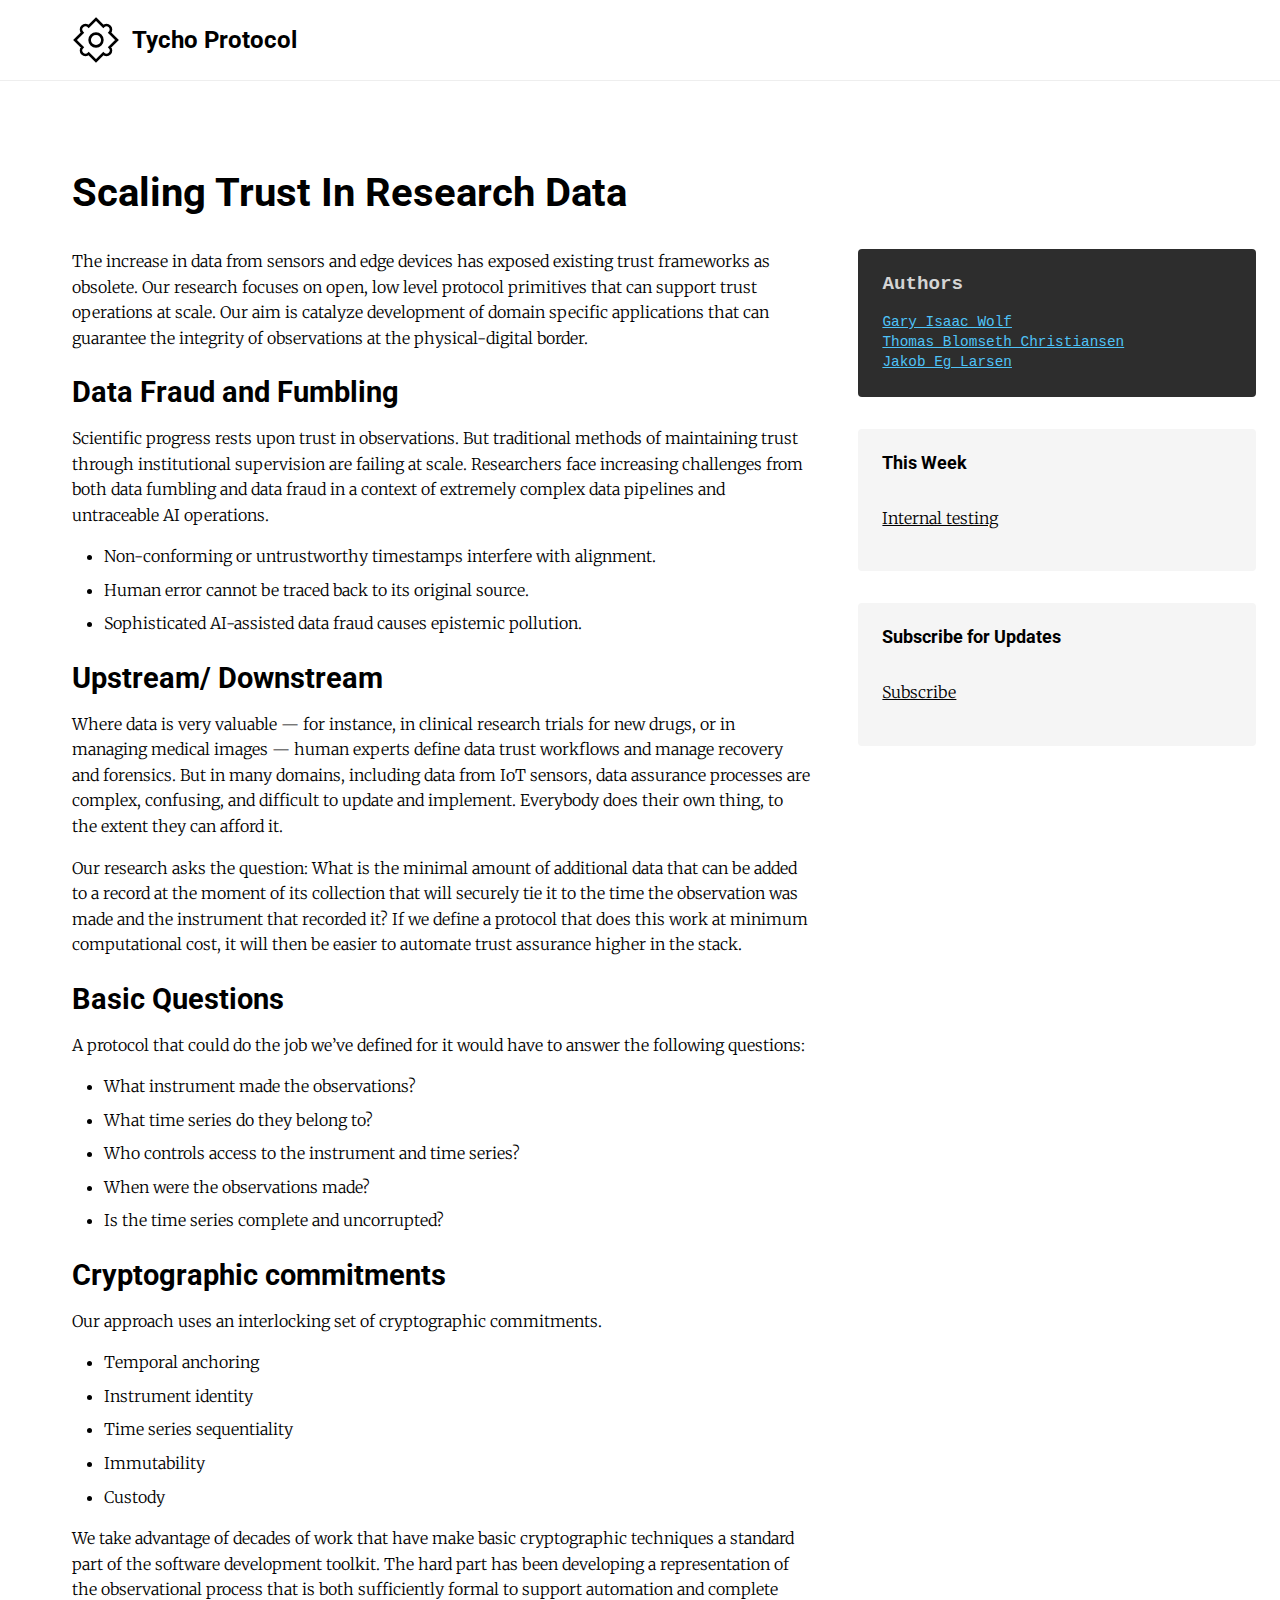
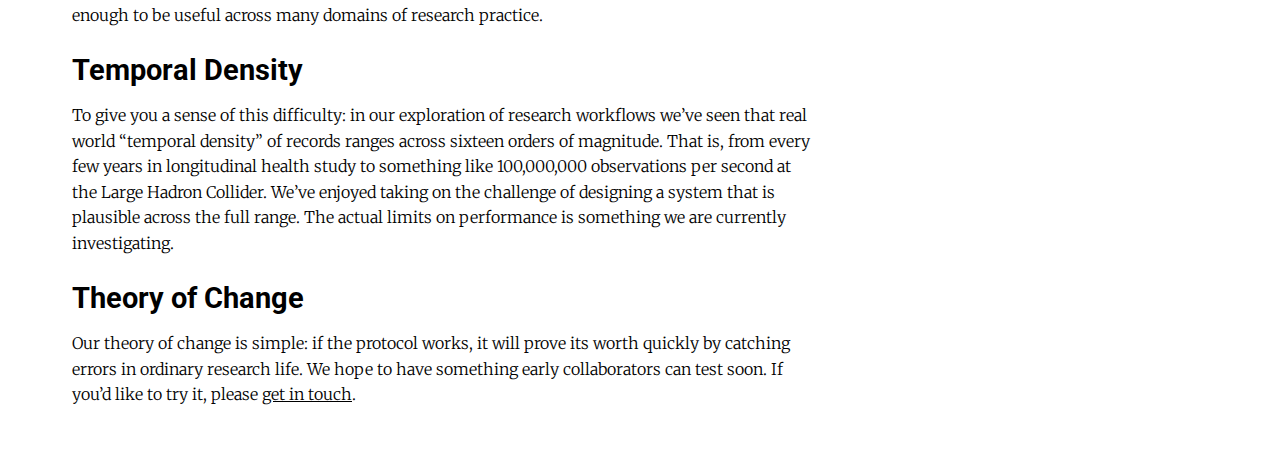
<file: index.html>
<!DOCTYPE html>
<html lang="en">
<head>
    <meta charset="UTF-8">
    <meta name="viewport" content="width=device-width, initial-scale=1.0">
    <title>Tycho Protocol</title>
    <link href="https://fonts.googleapis.com/css2?family=Roboto:wght@400;700&family=Merriweather:wght@300;400&display=swap" rel="stylesheet">
    <link rel="icon" type="image/svg+xml" href="assets/TychoLogo_blackStroke.svg">
    <style>
        * {
            margin: 0;
            padding: 0;
            box-sizing: border-box;
        }

        body {
            font-family: 'Merriweather', serif;
            font-weight: 300;
            line-height: 1.6;
            color: #000;
            background: #fff;
        }

        .container {
            max-width: 1200px;
            margin: 0 auto;
            padding: 2rem;
        }

        /* Typography */
        h1, h2, h3, h4, h5, h6 {
            font-family: 'Roboto', sans-serif;
            font-weight: 700;
            margin: 1.5rem 0 1rem 0;
            line-height: 1.2;
        }

        h1 {
            font-size: 2.5rem;
            margin-bottom: 2rem;
        }

        h2 { font-size: 1.8rem; }
        h3 { font-size: 1.3rem; }

        p {
            margin-bottom: 1rem;
        }

        /* Grid Layout */
        .content-grid {
            display: grid;
            grid-template-columns: 1fr;
            gap: 2rem;
        }

        @media (min-width: 768px) {
            .content-grid {
                grid-template-columns: 65% 35%;
                gap: 3rem;
            }
        }

        /* Main Content Column */
        .main-content {
            order: 2;
        }

        @media (min-width: 768px) {
            .main-content {
                order: 1;
            }
        }

        /* Sidebar Column */
        .sidebar {
            order: 1;
        }

        @media (min-width: 768px) {
            .sidebar {
                order: 2;
            }
        }

        /* Content Blocks */
        .content-block {
            margin-bottom: 2rem;
        }

        /* Terminal Style Block */
        .terminal-block {
            background: #2d2d2d;
            color: #d4d4d4;
            font-family: 'Courier New', monospace;
            padding: 1.5rem;
            border-radius: 4px;
            margin-bottom: 2rem;
        }

        .terminal-block h1, .terminal-block h2, .terminal-block h3 {
            font-family: 'Courier New', monospace;
            font-size: 1.2rem;
            margin: 0 0 1rem 0;
            color: #d4d4d4;
        }

        .terminal-block p {
            font-size: 0.9rem;
            line-height: 1.4;
            margin-bottom: 0.8rem;
        }

        .terminal-block p:last-child {
            margin-bottom: 0;
        }

        .terminal-block strong,
        .terminal-block strong a {
            color: #4fc3f7;
            font-weight: normal;
        }

        .terminal-block a {
            color: #4fc3f7;
            text-decoration: underline;
        }

        .terminal-block strong a {
            color: #4fc3f7;
            text-decoration: underline;
        }

        .terminal-block a:hover {
            font-weight: bold;
            color: #fff;
        }

        /* Standard Block */
        .standard-block {
            background: #f5f5f5;
            padding: 1.5rem;
            border-radius: 4px;
            margin-bottom: 2rem;
        }

        .standard-block h1, .standard-block h2, .standard-block h3 {
            font-size: 1.1rem;
            margin-top: 0;
        }

        /* Regular Link Styling */
        a {
            color: #000;
            text-decoration: underline;
            transition: font-weight 0.2s ease;
        }

        a:hover {
            font-weight: bold;
        }

        /* List Styling */
        ul, ol {
            margin: 1rem 0 1rem 2rem;
        }

        li {
            margin-bottom: 0.5rem;
        }

        /* Header Styling */
        header {
            background: #fff;
            border-bottom: 1px solid #eee;
            padding: 1rem 0;
            margin-bottom: 2rem;
        }

        .header-container {
            max-width: 1200px;
            margin: 0 auto;
            padding: 0 2rem;
            display: flex;
            align-items: center;
            justify-content: space-between;
        }

        .logo {
            display: flex;
            align-items: center;
            gap: 0.75rem;
        }

        .logo img {
            width: 48px;
            height: 48px;
        }

        .logo-text {
            font-family: 'Roboto', sans-serif;
            font-weight: 700;
            font-size: 1.5rem;
            color: #000;
        }
    </style>
</head>
<body>
    <header>
        <div class="header-container">
            <div class="logo">
                <img src="assets/TychoLogo_blackStroke.svg" alt="Tycho Protocol" width="48" height="48">
                <span class="logo-text">Tycho Protocol</span>
            </div>
            <nav>
                <!-- Navigation will be added when additional pages exist -->
            </nav>
        </div>
    </header>

    <div class="container">
        <!-- TITLE START -->
        <h1>Scaling Trust In Research Data</h1>
        <!-- TITLE END -->

        <div class="content-grid">
            <!-- Main Content Column -->
            <main class="main-content">
                <!-- MAIN CONTENT START -->
                <p>The increase in data from sensors and edge devices has exposed existing trust frameworks as obsolete. Our research focuses on open, low level protocol primitives that can support trust operations at scale. Our aim is catalyze development of domain specific applications that can guarantee the integrity of observations at the physical-digital border.</p>
                <h2 id="data-fraud-and-fumbling">Data Fraud and Fumbling</h2>
                <p>Scientific progress rests upon trust in observations. But traditional methods of maintaining trust through institutional supervision are failing at scale. Researchers face increasing challenges from both data fumbling and data fraud in a context of extremely complex data pipelines and untraceable AI operations.</p>
                <ul>
                <li>Non-conforming or untrustworthy timestamps interfere with alignment.</li>
                <li>Human error cannot be traced back to its original source.</li>
                <li>Sophisticated AI-assisted data fraud causes epistemic pollution.</li>
                </ul>
                <h2 id="upstream-downstream">Upstream/ Downstream</h2>
                <p>Where data is very valuable — for instance, in clinical research trials for new drugs, or in managing medical images — human experts define data trust workflows and manage recovery and forensics. But in many domains, including data from IoT sensors, data assurance processes are complex, confusing, and difficult to update and implement. Everybody does their own thing, to the extent they can afford it.</p>
                <p>Our research asks the question: What is the minimal amount of additional data that can be added to a record at the moment of its collection that will securely tie it to the time the observation was made and the instrument that recorded it? If we define a protocol that does this work at minimum computational cost, it will then be easier to automate trust assurance higher in the stack.</p>
                <h2 id="basic-questions">Basic Questions</h2>
                <p>A protocol that could do the job we’ve defined for it would have to answer the following questions:</p>
                <ul>
                <li>What instrument made the observations?</li>
                <li>What time series do they belong to?</li>
                <li>Who controls access to the instrument and time series?</li>
                <li>When were the observations made?</li>
                <li>Is the time series complete and uncorrupted?</li>
                </ul>
                <h2 id="cryptographic-commitments">Cryptographic commitments</h2>
                <p>Our approach uses an interlocking set of cryptographic commitments.</p>
                <ul>
                <li>Temporal anchoring</li>
                <li>Instrument identity</li>
                <li>Time series sequentiality</li>
                <li>Immutability</li>
                <li>Custody</li>
                </ul>
                <p>We take advantage of decades of work that have make basic cryptographic techniques a standard part of the software development toolkit. The hard part has been developing a representation of the observational process that is both sufficiently formal to support automation and complete enough to be useful across many domains of research practice.</p>
                <h2 id="temporal-density">Temporal Density</h2>
                <p>To give you a sense of this difficulty: in our exploration of research workflows we’ve seen that real world “temporal density” of records ranges across sixteen orders of magnitude. That is, from every few years in longitudinal health study to something like 100,000,000 observations per second at the Large Hadron Collider. We’ve enjoyed taking on the challenge of designing a system that is plausible across the full range. The actual limits on performance is something we are currently investigating.</p>
                <h2 id="theory-of-change">Theory of Change</h2>
                <p>Our theory of change is simple: if the protocol works, it will prove its worth quickly by catching errors in ordinary research life. We hope to have something early collaborators can test soon. If you’d like to try it, please <a href="mailto:gary@article-27.org?subject=Tycho%20Protocol%20Collaboration">get in touch</a>.</p>
                <!-- MAIN CONTENT END -->
            </main>

            <!-- Sidebar Column -->
            <aside class="sidebar">
                <!-- SIDEBAR CONTENT START -->
                <div class="terminal-block">
                    <h1 id="authors">Authors</h1>
                    <p><strong><a href="https://antephase.com">Gary Isaac Wolf</a></strong><br><a href="https://antephase.com/thomas-blomseth-christiansen/">Thomas Blomseth Christiansen</a><br><a href="https://oaklab.org/">Jakob Eg Larsen</a></p>
                </div>

                <div class="standard-block">
                    <h1 id="this-week">This Week</h1>
                    <p><a href="mailto:gary@article-27.org?subject=Tycho%20Protocol%20Feedback">Internal testing</a></p>
                </div>

                <div class="standard-block">
                    <h1 id="subscribe-for-updates">Subscribe for Updates</h1>
                    <p><a href="mailto:gary@article-27.org?subject=Subscribe%20to%20Tycho%20Updates&amp;body=Please%20add%20me%20to%20the%20Tycho%20Protocol%20update%20list.">Subscribe</a></p>
                </div>


                <!-- SIDEBAR CONTENT END -->
            </aside>
        </div>
    </div>
</body>
</html>
</file>
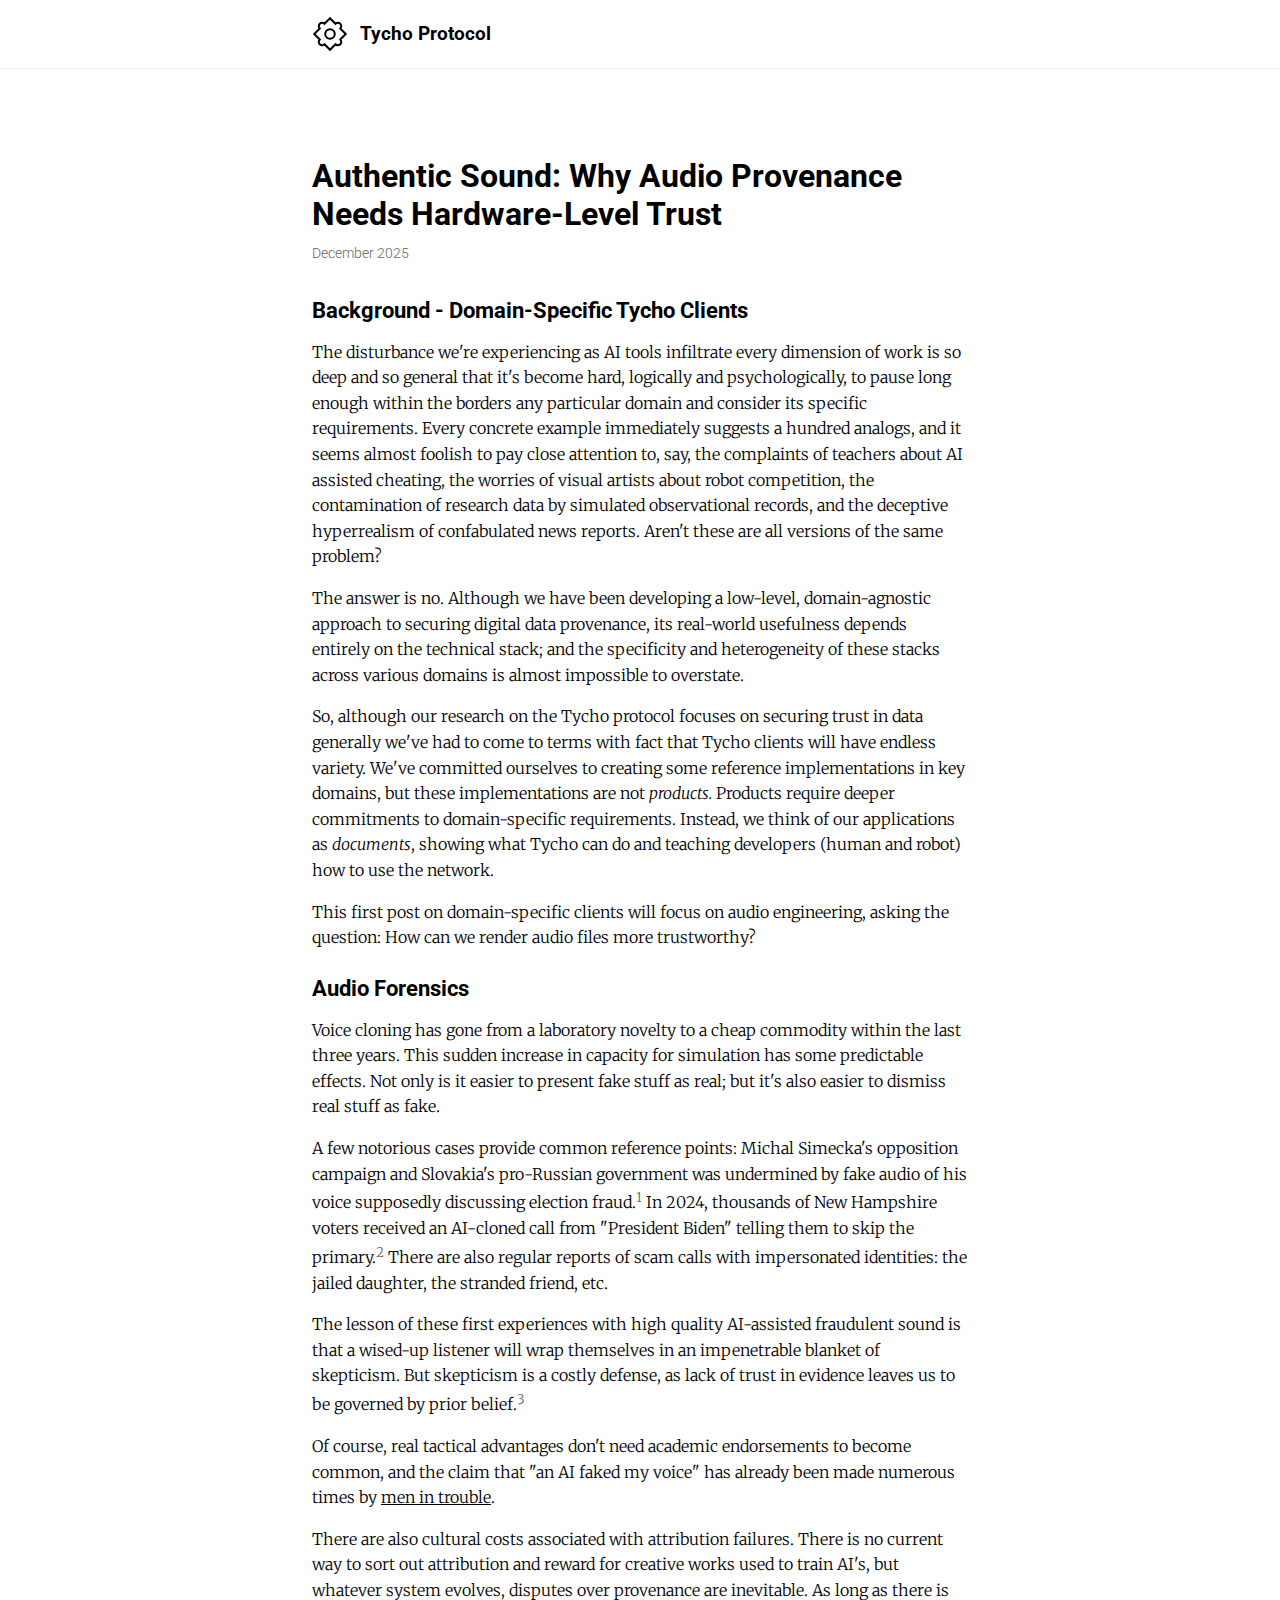
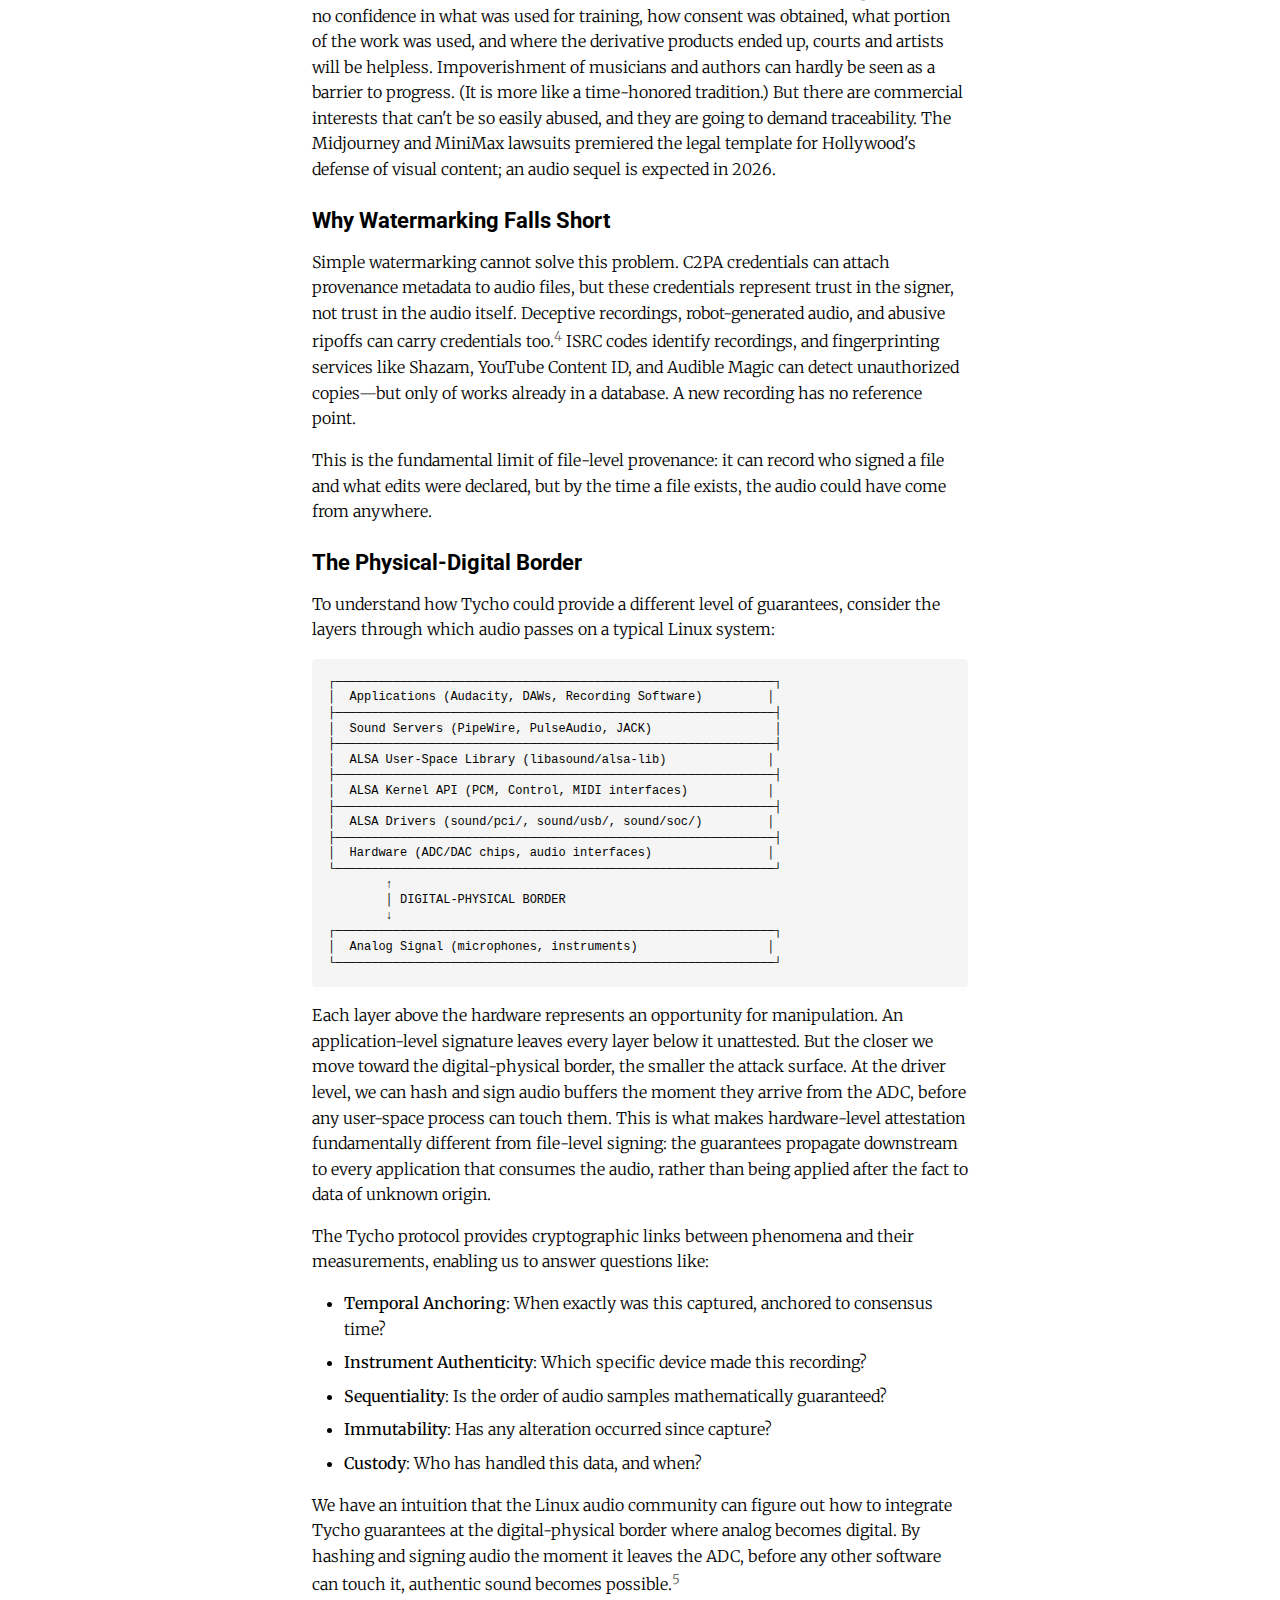
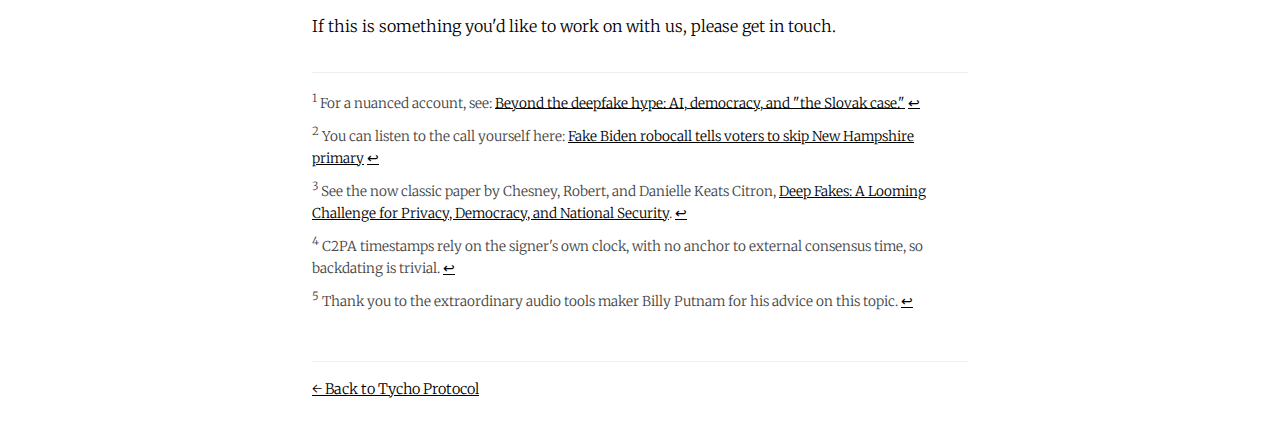
<file: authentic-sound.html>
<!DOCTYPE html>
<html lang="en">
<head>
    <meta charset="UTF-8">
    <meta name="viewport" content="width=device-width, initial-scale=1.0">
    <title>Authentic Sound - Tycho Protocol</title>
    <link href="https://fonts.googleapis.com/css2?family=Roboto:wght@400;700&family=Merriweather:wght@300;400&display=swap" rel="stylesheet">
    <link rel="icon" type="image/svg+xml" href="assets/TychoLogo_blackStroke.svg">
    <style>
        * { margin: 0; padding: 0; box-sizing: border-box; }
        body {
            font-family: 'Merriweather', serif;
            font-weight: 300;
            line-height: 1.6;
            color: #000;
            background: #fff;
        }
        .container {
            max-width: 720px;
            margin: 0 auto;
            padding: 2rem;
        }
        h1, h2, h3 {
            font-family: 'Roboto', sans-serif;
            font-weight: 700;
            margin: 1.5rem 0 1rem 0;
            line-height: 1.2;
        }
        h1 { font-size: 2rem; margin-bottom: 0.5rem; }
        h2 { font-size: 1.4rem; }
        p { margin-bottom: 1rem; }
        a { color: #000; text-decoration: underline; }
        a:hover { font-weight: bold; }
        ul { margin: 1rem 0 1rem 2rem; }
        li { margin-bottom: 0.5rem; }
        header {
            background: #fff;
            border-bottom: 1px solid #eee;
            padding: 1rem 0;
            margin-bottom: 2rem;
        }
        .header-container {
            max-width: 720px;
            margin: 0 auto;
            padding: 0 2rem;
            display: flex;
            align-items: center;
        }
        .logo {
            display: flex;
            align-items: center;
            gap: 0.75rem;
            text-decoration: none;
        }
        .logo img { width: 36px; height: 36px; }
        .logo-text {
            font-family: 'Roboto', sans-serif;
            font-weight: 700;
            font-size: 1.2rem;
            color: #000;
        }
        .date {
            font-family: 'Roboto', sans-serif;
            font-size: 0.9rem;
            color: #666;
            margin-bottom: 2rem;
        }
        .diagram {
            background: #f5f5f5;
            padding: 1rem;
            border-radius: 4px;
            font-family: 'Courier New', monospace;
            font-size: 0.75rem;
            line-height: 1.3;
            overflow-x: auto;
            margin: 1rem 0;
            white-space: pre;
        }
        .footnotes {
            font-size: 0.85rem;
            color: #444;
            margin-top: 2rem;
            padding-top: 1rem;
            border-top: 1px solid #eee;
        }
        .footnotes p {
            margin-bottom: 0.5rem;
        }
        sup a {
            text-decoration: none;
            color: #666;
        }
        sup a:hover {
            color: #000;
        }
        footer {
            margin-top: 3rem;
            padding-top: 1rem;
            border-top: 1px solid #eee;
            font-size: 0.9rem;
            color: #666;
        }
    </style>
</head>
<body>
    <header>
        <div class="header-container">
            <a href="index.html" class="logo">
                <img src="assets/TychoLogo_blackStroke.svg" alt="Tycho Protocol">
                <span class="logo-text">Tycho Protocol</span>
            </a>
        </div>
    </header>

    <div class="container">
        <h1>Authentic Sound: Why Audio Provenance Needs Hardware-Level Trust</h1>
        <p class="date">December 2025</p>

        <h2>Background - Domain-Specific Tycho Clients</h2>
        <p>The disturbance we're experiencing as AI tools infiltrate every dimension of work is so deep and so general that it's become hard, logically and psychologically, to pause long enough within the borders any particular domain and consider its specific requirements. Every concrete example immediately suggests a hundred analogs, and it seems almost foolish to pay close attention to, say, the complaints of teachers about AI assisted cheating, the worries of visual artists about robot competition, the contamination of research data by simulated observational records, and the deceptive hyperrealism of confabulated news reports. Aren't these are all versions of the same problem?</p>

        <p>The answer is no. Although we have been developing a low-level, domain-agnostic approach to securing digital data provenance, its real-world usefulness depends entirely on the technical stack; and the specificity and heterogeneity of these stacks across various domains is almost impossible to overstate.</p>

        <p>So, although our research on the Tycho protocol focuses on securing trust in data generally we've had to come to terms with fact that Tycho clients will have endless variety. We've committed ourselves to creating some reference implementations in key domains, but these implementations are not <em>products.</em> Products require deeper commitments to domain-specific requirements. Instead, we think of our applications as <em>documents</em>, showing what Tycho can do and teaching developers (human and robot) how to use the network.</p>

        <p>This first post on domain-specific clients will focus on audio engineering, asking the question: How can we render audio files more trustworthy?</p>

        <h2>Audio Forensics</h2>
        <p>Voice cloning has gone from a laboratory novelty to a cheap commodity within the last three years. This sudden increase in capacity for simulation has some predictable effects. Not only is it easier to present fake stuff as real; but it's also easier to dismiss real stuff as fake.</p>

        <p>A few notorious cases provide common reference points: Michal Simecka's opposition campaign and Slovakia's pro-Russian government was undermined by fake audio of his voice supposedly discussing election fraud.<sup><a href="#fn1" id="ref1">1</a></sup> In 2024, thousands of New Hampshire voters received an AI-cloned call from "President Biden" telling them to skip the primary.<sup><a href="#fn2" id="ref2">2</a></sup> There are also regular reports of scam calls with impersonated identities: the jailed daughter, the stranded friend, etc.</p>

        <p>The lesson of these first experiences with high quality AI-assisted fraudulent sound is that a wised-up listener will wrap themselves in an impenetrable blanket of skepticism. But skepticism is a costly defense, as lack of trust in evidence leaves us to be governed by prior belief.<sup><a href="#fn3" id="ref3">3</a></sup></p>

        <p>Of course, real tactical advantages don't need academic endorsements to become common, and the claim that "an AI faked my voice" has already been made numerous times by <a href="https://www.npr.org/2023/05/08/1174132413/people-are-trying-to-claim-real-videos-are-deepfakes-the-courts-are-not-amused">men in trouble</a>.</p>

        <p>There are also cultural costs associated with attribution failures. There is no current way to sort out attribution and reward for creative works used to train AI's, but whatever system evolves, disputes over provenance are inevitable. As long as there is no confidence in what was used for training, how consent was obtained, what portion of the work was used, and where the derivative products ended up, courts and artists will be helpless. Impoverishment of musicians and authors can hardly be seen as a barrier to progress. (It is more like a time-honored tradition.) But there are commercial interests that can't be so easily abused, and they are going to demand traceability. The Midjourney and MiniMax lawsuits premiered the legal template for Hollywood's defense of visual content; an audio sequel is expected in 2026.</p>

        <h2>Why Watermarking Falls Short</h2>
        <p>Simple watermarking cannot solve this problem. C2PA credentials can attach provenance metadata to audio files, but these credentials represent trust in the signer, not trust in the audio itself. Deceptive recordings, robot-generated audio, and abusive ripoffs can carry credentials too.<sup><a href="#fn4" id="ref4">4</a></sup> ISRC codes identify recordings, and fingerprinting services like Shazam, YouTube Content ID, and Audible Magic can detect unauthorized copies—but only of works already in a database. A new recording has no reference point.</p>

        <p>This is the fundamental limit of file-level provenance: it can record who signed a file and what edits were declared, but by the time a file exists, the audio could have come from anywhere.</p>

        <h2>The Physical-Digital Border</h2>
        <p>To understand how Tycho could provide a different level of guarantees, consider the layers through which audio passes on a typical Linux system:</p>

<div class="diagram">┌─────────────────────────────────────────────────────────────┐
│  Applications (Audacity, DAWs, Recording Software)         │
├─────────────────────────────────────────────────────────────┤
│  Sound Servers (PipeWire, PulseAudio, JACK)                 │
├─────────────────────────────────────────────────────────────┤
│  ALSA User-Space Library (libasound/alsa-lib)              │
├─────────────────────────────────────────────────────────────┤
│  ALSA Kernel API (PCM, Control, MIDI interfaces)           │
├─────────────────────────────────────────────────────────────┤
│  ALSA Drivers (sound/pci/, sound/usb/, sound/soc/)         │
├─────────────────────────────────────────────────────────────┤
│  Hardware (ADC/DAC chips, audio interfaces)                │
└─────────────────────────────────────────────────────────────┘
        ↑
        │ DIGITAL-PHYSICAL BORDER
        ↓
┌─────────────────────────────────────────────────────────────┐
│  Analog Signal (microphones, instruments)                  │
└─────────────────────────────────────────────────────────────┘</div>

        <p>Each layer above the hardware represents an opportunity for manipulation. An application-level signature leaves every layer below it unattested. But the closer we move toward the digital-physical border, the smaller the attack surface. At the driver level, we can hash and sign audio buffers the moment they arrive from the ADC, before any user-space process can touch them. This is what makes hardware-level attestation fundamentally different from file-level signing: the guarantees propagate downstream to every application that consumes the audio, rather than being applied after the fact to data of unknown origin.</p>

        <p>The Tycho protocol provides cryptographic links between phenomena and their measurements, enabling us to answer questions like:</p>

        <ul>
            <li><strong>Temporal Anchoring</strong>: When exactly was this captured, anchored to consensus time?</li>
            <li><strong>Instrument Authenticity</strong>: Which specific device made this recording?</li>
            <li><strong>Sequentiality</strong>: Is the order of audio samples mathematically guaranteed?</li>
            <li><strong>Immutability</strong>: Has any alteration occurred since capture?</li>
            <li><strong>Custody</strong>: Who has handled this data, and when?</li>
        </ul>

        <p>We have an intuition that the Linux audio community can figure out how to integrate Tycho guarantees at the digital-physical border where analog becomes digital. By hashing and signing audio the moment it leaves the ADC, before any other software can touch it, authentic sound becomes possible.<sup><a href="#fn5" id="ref5">5</a></sup></p>

        <p>If this is something you'd like to work on with us, please get in touch.</p>

        <div class="footnotes">
            <p id="fn1"><sup>1</sup> For a nuanced account, see: <a href="https://misinforeview.hks.harvard.edu/article/beyond-the-deepfake-hype-ai-democracy-and-the-slovak-case/">Beyond the deepfake hype: AI, democracy, and "the Slovak case."</a> <a href="#ref1">↩</a></p>
            <p id="fn2"><sup>2</sup> You can listen to the call yourself here: <a href="https://www.nbcnews.com/video/listen-fake-biden-robocall-tells-new-hampshire-not-to-vote-in-primary-202609733664">Fake Biden robocall tells voters to skip New Hampshire primary</a> <a href="#ref2">↩</a></p>
            <p id="fn3"><sup>3</sup> See the now classic paper by Chesney, Robert, and Danielle Keats Citron, <a href="https://doi.org/10.2139/ssrn.3213954">Deep Fakes: A Looming Challenge for Privacy, Democracy, and National Security</a>. <a href="#ref3">↩</a></p>
            <p id="fn4"><sup>4</sup> C2PA timestamps rely on the signer's own clock, with no anchor to external consensus time, so backdating is trivial. <a href="#ref4">↩</a></p>
            <p id="fn5"><sup>5</sup> Thank you to the extraordinary audio tools maker Billy Putnam for his advice on this topic. <a href="#ref5">↩</a></p>
        </div>

        <footer>
            <a href="index.html">← Back to Tycho Protocol</a>
        </footer>
    </div>
</body>
</html>
</file>
